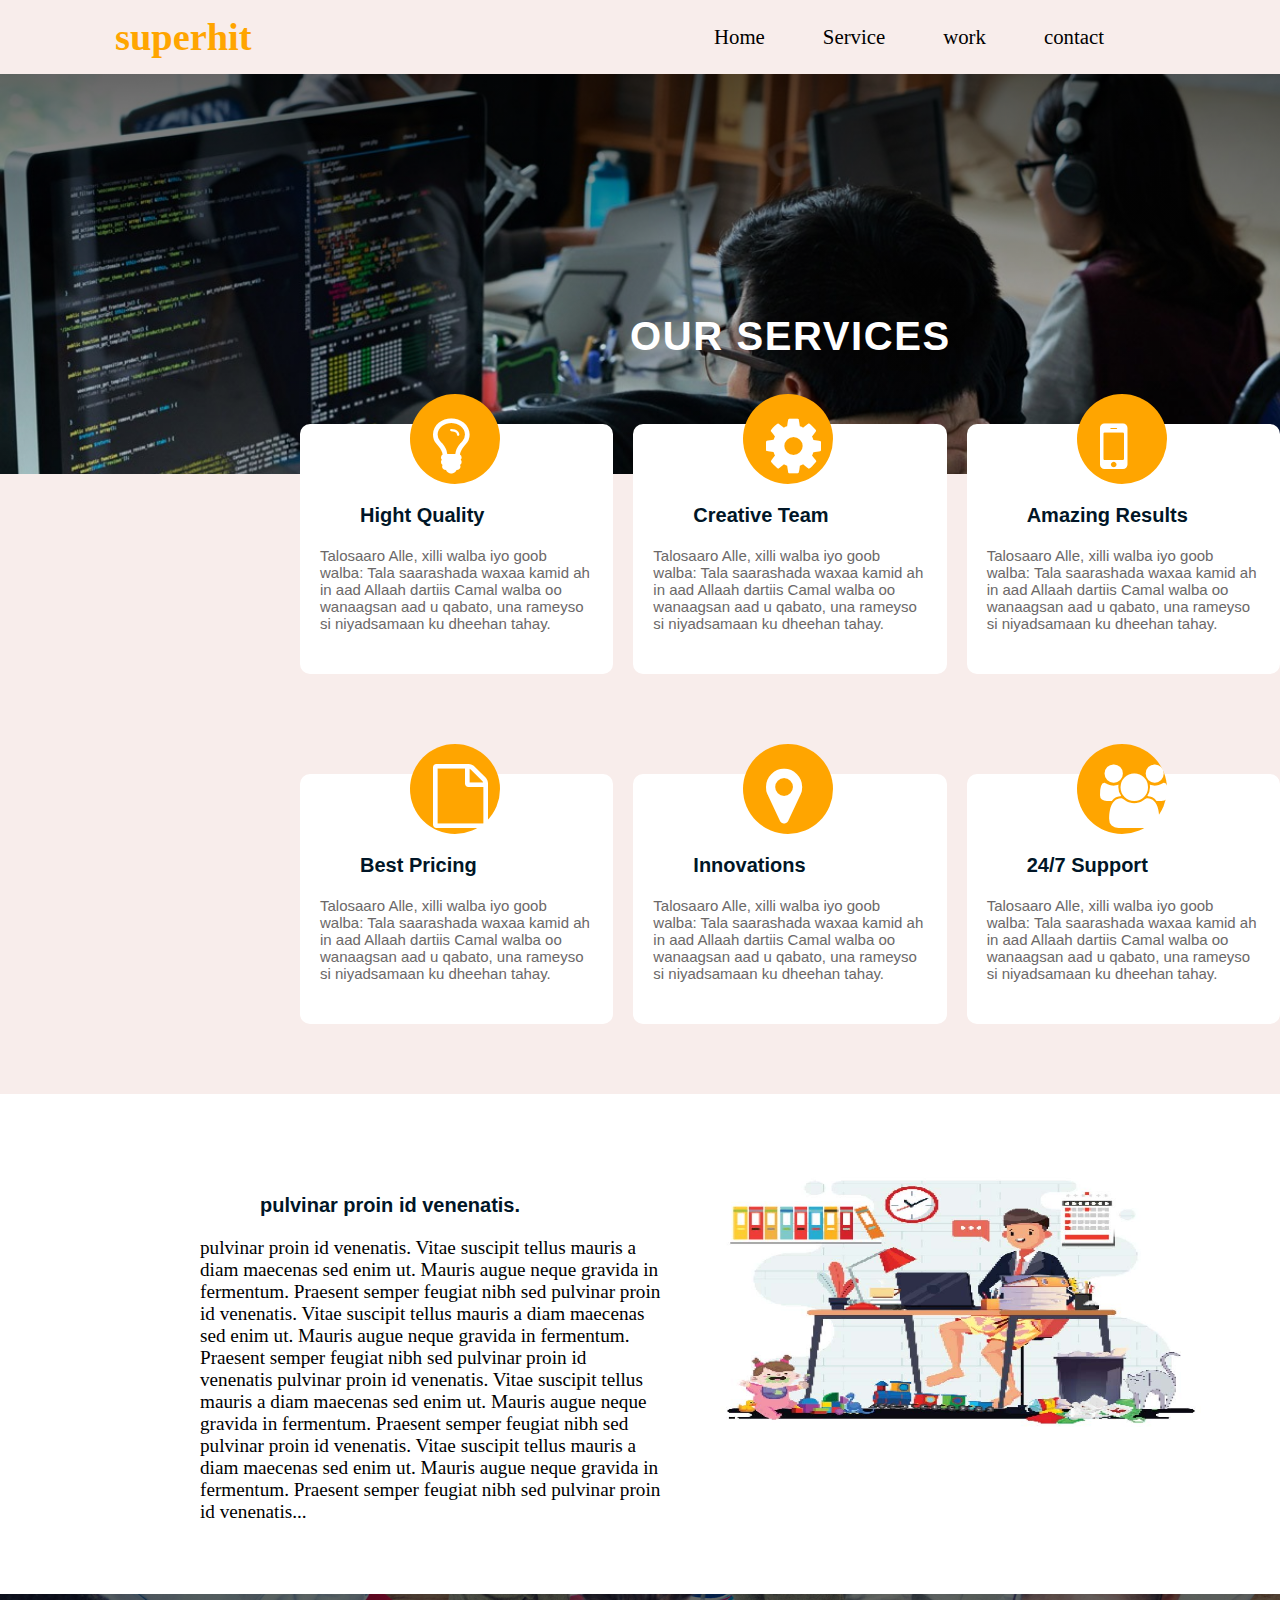
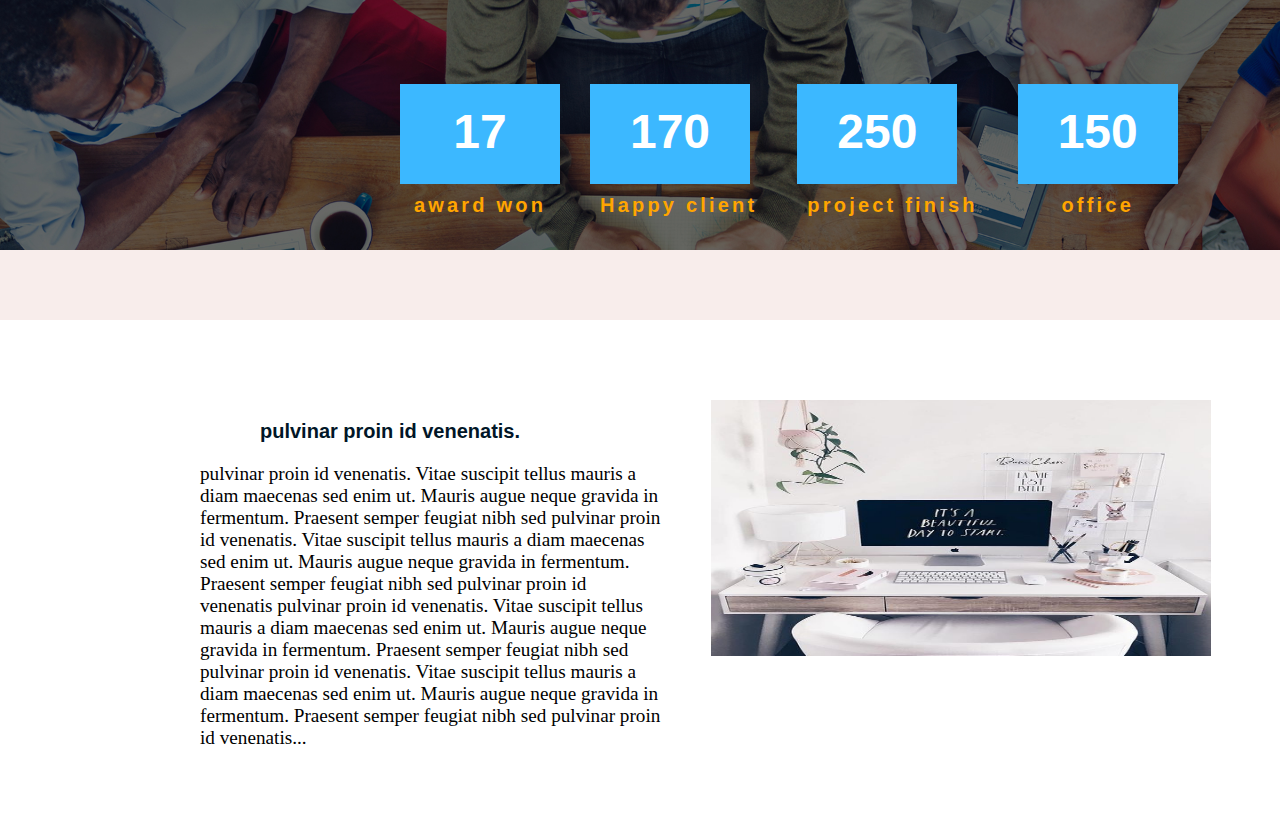
<file: superhit/index.html>
<!DOCTYPE html>
<html>
<head>
	<meta charset="utf-8">
	<meta name="viewport" content="width=device-width, initial-scale=1">
	<link rel="stylesheet" type="text/css" href="./css/style.css">
	<link rel="stylesheet" href="https://cdnjs.cloudflare.com/ajax/libs/font-awesome/4.7.0/css/font-awesome.min.css">
	<title>superhit</title>
</head>
<body>
	<nav class="navbar">
         <div class="logo"><h1>superhit</h1>

         </div>
         <a href="#" class="toggle-button">
         	<span class="bar"></span>
         	<span class="bar"></span>
         	<span class="bar"></span>
           </a>
           <div class="navbar-links">
           	<ul>
           		<li><a href="index.html">Home</a></li>
           		<li><a href="ourservice.html">Service</a></li>
                <li><a href="work.html">work</a></li>
                <li><a href="#">contact</a></li>
           	</ul>
           </div>
         </nav>
       

       <!--hero images-->
 <div class="hero">

  <h1 class="h1-hero">OUR SERVICES </h1>
 </div>


  <!---start box-card information sheikh-->
         <div class="container-box">
           <div class="box-card">
            <div class="box-card1">
            <div class="img">
            <i style="font-size:64px" class="fa">&#xf0eb;</i>
            </div>
            <h5 class="header1">Hight Quality</h5>
           <p>Talosaaro Alle, xilli walba iyo goob walba: Tala saarashada waxaa kamid ah in aad Allaah dartiis Camal walba oo wanaagsan aad u qabato, una rameyso si niyadsamaan ku dheehan tahay.</p>
            </div>

            <div class="box-card1">
            <div class="img">
            <i style="font-size: 64px; margin-right: 20px;" class="fa fa-cog" class="fa-cog"></i>
            </div>
            <h5 class="header1">Creative Team</h5>
           <p>Talosaaro Alle, xilli walba iyo goob walba: Tala saarashada waxaa kamid ah in aad Allaah dartiis Camal walba oo wanaagsan aad u qabato, una rameyso si niyadsamaan ku dheehan tahay.</p>
            </div>

            <div class="box-card1">
            <div class="img">
            <i style="font-size: 64px;" class="fa fa-mobile"></i>
            </div>
            <h5 class="header1">Amazing Results</h5>
           <p>Talosaaro Alle, xilli walba iyo goob walba: Tala saarashada waxaa kamid ah in aad Allaah dartiis Camal walba oo wanaagsan aad u qabato, una rameyso si niyadsamaan ku dheehan tahay.</p>
            </div>
           </div>
          </div>

           <div class="our-service">
           <div class="service-card">
            <div class="box-card1">
            <div class="img">
            <i style="font-size: 64px;" class="fa fa-file-o" ></i>
            </div>
            <h5 class="header1">Best Pricing</h5>
           <p>Talosaaro Alle, xilli walba iyo goob walba: Tala saarashada waxaa kamid ah in aad Allaah dartiis Camal walba oo wanaagsan aad u qabato, una rameyso si niyadsamaan ku dheehan tahay.</p>
            </div>

            <div class="box-card1">
            <div class="img">
            <i style="font-size:64px" class="fa fa-map-marker" ></i>
            </div>
            <h5 class="header1">Innovations</h5>
           <p>Talosaaro Alle, xilli walba iyo goob walba: Tala saarashada waxaa kamid ah in aad Allaah dartiis Camal walba oo wanaagsan aad u qabato, una rameyso si niyadsamaan ku dheehan tahay.</p>
            </div>

            <div class="box-card1">
            <div class="img">
            <i style="font-size:64px" class="fa fa-users" ></i>
            </div>
            <h5 class="header1">24/7 Support</h5>
           <p>Talosaaro Alle, xilli walba iyo goob walba: Tala saarashada waxaa kamid ah in aad Allaah dartiis Camal walba oo wanaagsan aad u qabato, una rameyso si niyadsamaan ku dheehan tahay.</p>
            </div>
           </div>
          </div>
           

            <div class="container-work">
           <div class="box-work">
            <div class="box-work1">
            <h5 class="header1"> pulvinar proin id venenatis.</h5>
           <p> pulvinar proin id venenatis.
Vitae suscipit tellus mauris a diam maecenas sed enim ut. Mauris augue neque gravida in fermentum. Praesent semper feugiat nibh sed pulvinar proin id venenatis.
Vitae suscipit tellus mauris a diam maecenas sed enim ut. Mauris augue neque gravida in fermentum. Praesent semper feugiat nibh sed pulvinar proin id venenatis
 pulvinar proin id venenatis.
Vitae suscipit tellus mauris a diam maecenas sed enim ut. Mauris augue neque gravida in fermentum. Praesent semper feugiat nibh sed pulvinar proin id venenatis.
Vitae suscipit tellus mauris a diam maecenas sed enim ut. Mauris augue neque gravida in fermentum. Praesent semper feugiat nibh sed pulvinar proin id venenatis...</p>
            </div>

            <div class="box-work2">
            <div class="side-img">
            <img src="./img/2189017-image-1585766197.jpg">
            </div>
           
            </div>
        </div>
    </div>
   <div class="container-small">
   	<div class="row-small">
   		<div class="colm1">
   		<div class="box-word">
        <h1 class="word">17</h1>
    </div>
        <p class="text-word">award won</p>
       </div>
       <div class="colm2">
       	<div class="box-hpy">
       <h1 class="Happy ">170</h1>
   </div>
        <p class="text-Happy ">Happy client</p>
       </div>
       <div class="colm3">
       	<div class="box-project">
       <h1 class="project">250</h1>
   </div>
        <p class="text-project">project finish</p>
       </div>
       <div class="colm4">
       	<div class="box-office">
       <h1 class="office">150</h1>
   </div>
        <p class="text-office">office</p>
       </div>
   </div>
</div>
 <div class="container-work">
           <div class="box-work">
            <div class="box-work1">
            <h5 class="header1"> pulvinar proin id venenatis.</h5>
           <p> pulvinar proin id venenatis.
Vitae suscipit tellus mauris a diam maecenas sed enim ut. Mauris augue neque gravida in fermentum. Praesent semper feugiat nibh sed pulvinar proin id venenatis.
Vitae suscipit tellus mauris a diam maecenas sed enim ut. Mauris augue neque gravida in fermentum. Praesent semper feugiat nibh sed pulvinar proin id venenatis
 pulvinar proin id venenatis.
Vitae suscipit tellus mauris a diam maecenas sed enim ut. Mauris augue neque gravida in fermentum. Praesent semper feugiat nibh sed pulvinar proin id venenatis.
Vitae suscipit tellus mauris a diam maecenas sed enim ut. Mauris augue neque gravida in fermentum. Praesent semper feugiat nibh sed pulvinar proin id venenatis...</p>
            </div>
            <div class="box-work2">
            <div class="side-img">
            <img src="./img/058310e86419ff487a17a83259c206c4.jpg">
            </div>
           
            </div>


<script src="./js/javascript.js"></script>
</body>
</html>
</file>
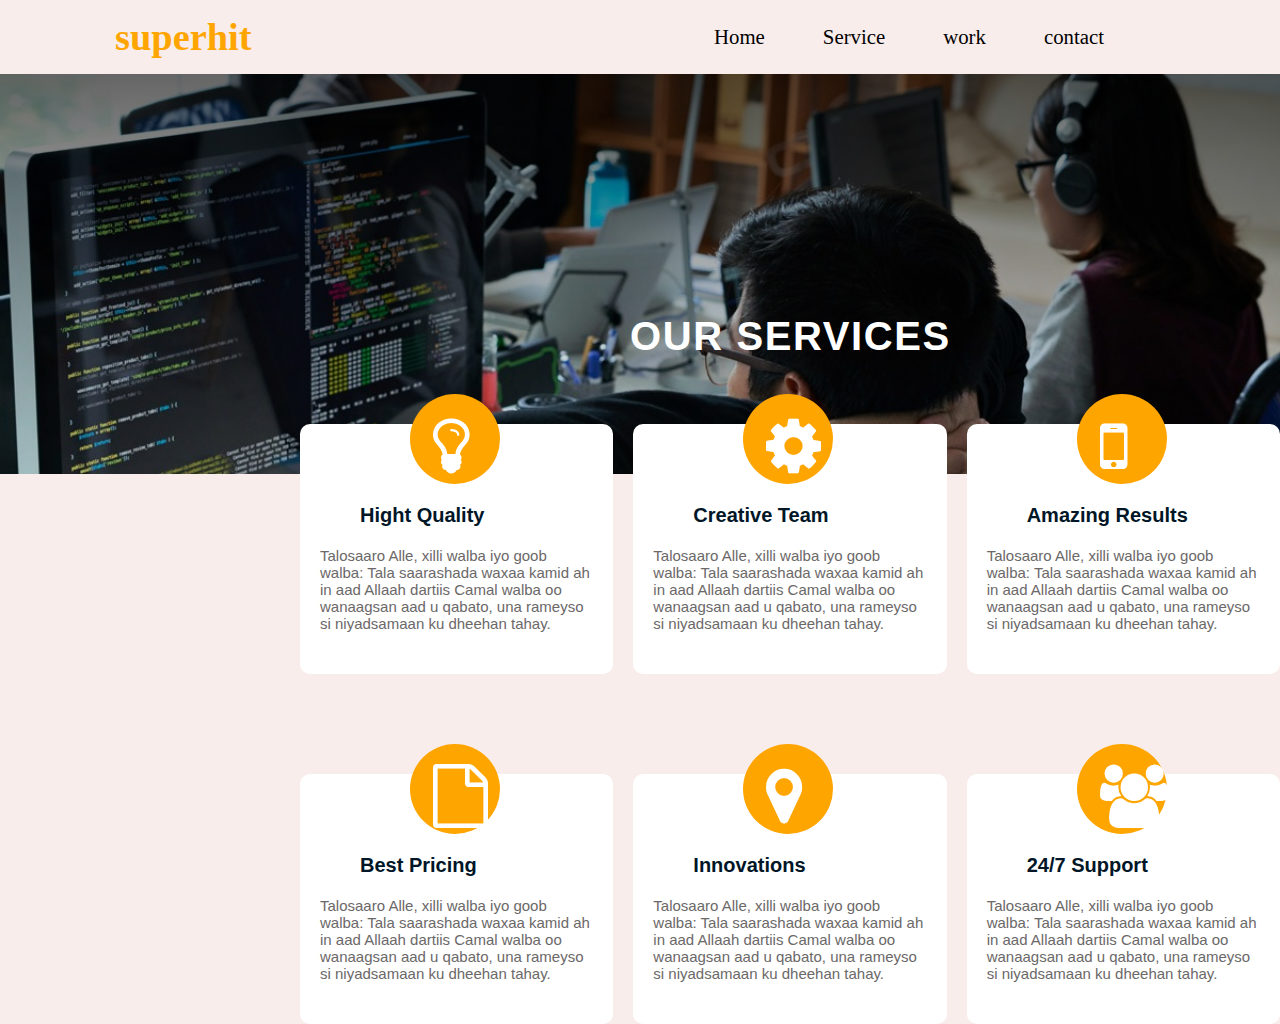
<file: superhit/ourservice.html>
<!DOCTYPE html>
<html>
<head>
	<meta charset="utf-8">
	<meta name="viewport" content="width=device-width, initial-scale=1">
	<link rel="stylesheet" type="text/css" href="./css/style.css">
	<link rel="stylesheet" href="https://cdnjs.cloudflare.com/ajax/libs/font-awesome/4.7.0/css/font-awesome.min.css">
	<title>superhit</title>
</head>
<body>
	<nav class="navbar">
         <div class="logo"><h1>superhit</h1>

         </div>
         <a href="#" class="toggle-button">
         	<span class="bar"></span>
         	<span class="bar"></span>
         	<span class="bar"></span>
           </a>
           <div class="navbar-links">
           	<ul>
           		<li><a href="index.html">Home</a></li>
           		<li><a href="ourservice.html">Service</a></li>
                <li><a href="work.html">work</a></li>
                <li><a href="#">contact</a></li>
           	</ul>
           </div>
         </nav>
             <!--hero images-->
 <div class="hero">

  <h1 class="h1-hero">OUR SERVICES </h1>
 </div>
 <!---start box-card information sheikh-->
         <div class="container-box">
           <div class="box-card">
            <div class="box-card1">
            <div class="img">
            <i style="font-size:64px" class="fa">&#xf0eb;</i>
            </div>
            <h5 class="header1">Hight Quality</h5>
           <p>Talosaaro Alle, xilli walba iyo goob walba: Tala saarashada waxaa kamid ah in aad Allaah dartiis Camal walba oo wanaagsan aad u qabato, una rameyso si niyadsamaan ku dheehan tahay.</p>
            </div>

            <div class="box-card1">
            <div class="img">
            <i style="font-size: 64px; margin-right: 20px;" class="fa fa-cog" class="fa-cog"></i>
            </div>
            <h5 class="header1">Creative Team</h5>
           <p>Talosaaro Alle, xilli walba iyo goob walba: Tala saarashada waxaa kamid ah in aad Allaah dartiis Camal walba oo wanaagsan aad u qabato, una rameyso si niyadsamaan ku dheehan tahay.</p>
            </div>

            <div class="box-card1">
            <div class="img">
            <i style="font-size: 64px;" class="fa fa-mobile"></i>
            </div>
            <h5 class="header1">Amazing Results</h5>
           <p>Talosaaro Alle, xilli walba iyo goob walba: Tala saarashada waxaa kamid ah in aad Allaah dartiis Camal walba oo wanaagsan aad u qabato, una rameyso si niyadsamaan ku dheehan tahay.</p>
            </div>
           </div>
          </div>

           <div class="our-service">
           <div class="service-card">
            <div class="box-card1">
            <div class="img">
            <i style="font-size: 64px;" class="fa fa-file-o" ></i>
            </div>
            <h5 class="header1">Best Pricing</h5>
           <p>Talosaaro Alle, xilli walba iyo goob walba: Tala saarashada waxaa kamid ah in aad Allaah dartiis Camal walba oo wanaagsan aad u qabato, una rameyso si niyadsamaan ku dheehan tahay.</p>
            </div>

            <div class="box-card1">
            <div class="img">
            <i style="font-size:64px" class="fa fa-map-marker" ></i>
            </div>
            <h5 class="header1">Innovations</h5>
           <p>Talosaaro Alle, xilli walba iyo goob walba: Tala saarashada waxaa kamid ah in aad Allaah dartiis Camal walba oo wanaagsan aad u qabato, una rameyso si niyadsamaan ku dheehan tahay.</p>
            </div>

            <div class="box-card1">
            <div class="img">
            <i style="font-size:64px" class="fa fa-users" ></i>
            </div>
            <h5 class="header1">24/7 Support</h5>
           <p>Talosaaro Alle, xilli walba iyo goob walba: Tala saarashada waxaa kamid ah in aad Allaah dartiis Camal walba oo wanaagsan aad u qabato, una rameyso si niyadsamaan ku dheehan tahay.</p>
            </div>
           </div>
          </div>
          <script src="./js/javascript.js"></script>
</body>
</html>
</file>
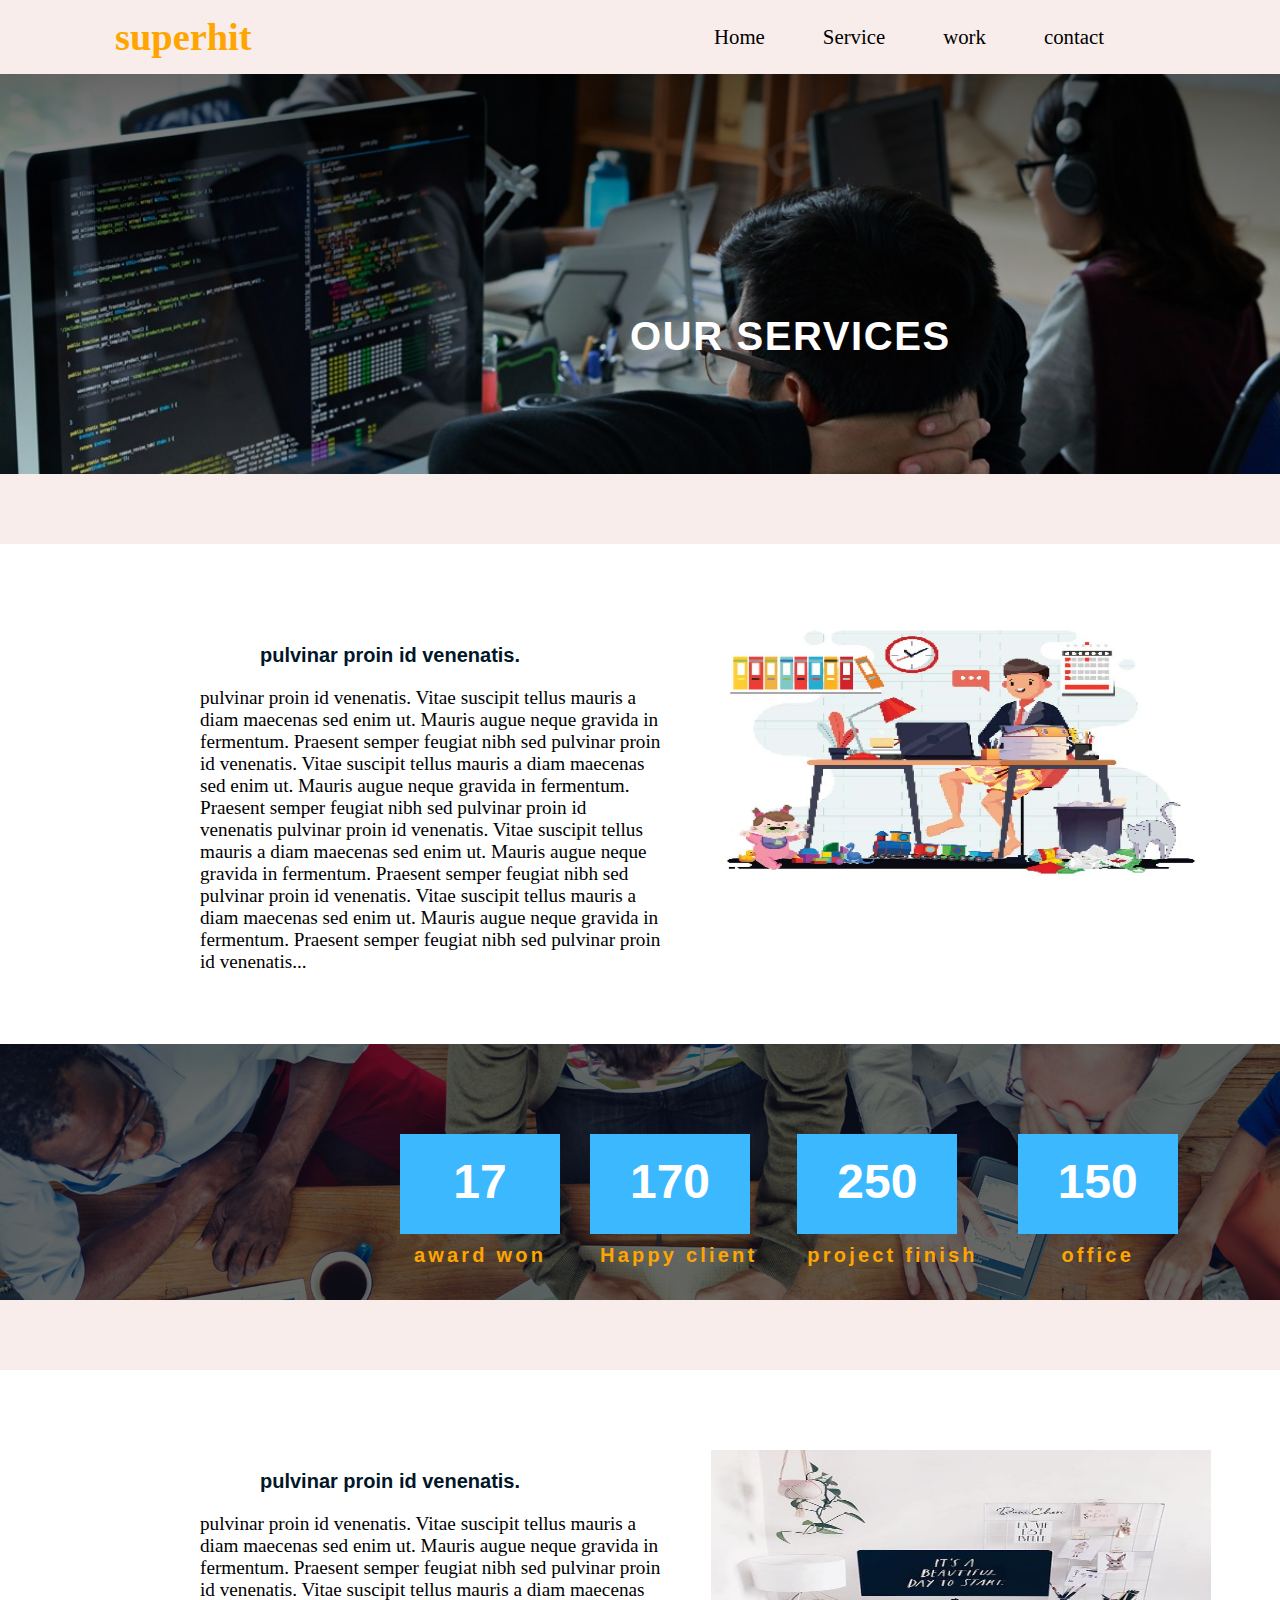
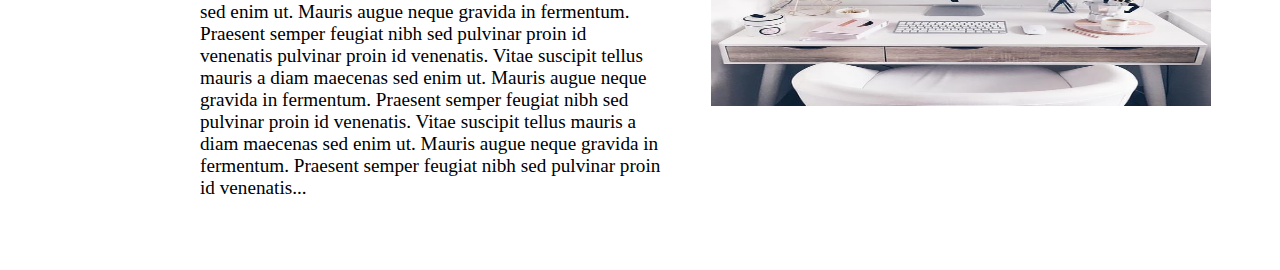
<file: superhit/work.html>
<!DOCTYPE html>
<html>
<head>
	<meta charset="utf-8">
	<meta name="viewport" content="width=device-width, initial-scale=1">
	<link rel="stylesheet" type="text/css" href="./css/style.css">
	<link rel="stylesheet" href="https://cdnjs.cloudflare.com/ajax/libs/font-awesome/4.7.0/css/font-awesome.min.css">
	<title>superhit</title>
</head>
<body>
	<nav class="navbar">
         <div class="logo"><h1>superhit</h1>

         </div>
         <a href="#" class="toggle-button">
         	<span class="bar"></span>
         	<span class="bar"></span>
         	<span class="bar"></span>
           </a>
           <div class="navbar-links">
           	<ul>
           		<li><a href="index.html">Home</a></li>
           		<li><a href="ourservice.html">Service</a></li>
                <li><a href="work.html">work</a></li>
                <li><a href="#">contact</a></li>
           	</ul>
           </div>
         </nav>
             <!--hero images-->
 <div class="hero">

  <h1 class="h1-hero">OUR SERVICES </h1>
 </div>
 
            <div class="container-work">
           <div class="box-work">
            <div class="box-work1">
            <h5 class="header1"> pulvinar proin id venenatis.</h5>
           <p> pulvinar proin id venenatis.
Vitae suscipit tellus mauris a diam maecenas sed enim ut. Mauris augue neque gravida in fermentum. Praesent semper feugiat nibh sed pulvinar proin id venenatis.
Vitae suscipit tellus mauris a diam maecenas sed enim ut. Mauris augue neque gravida in fermentum. Praesent semper feugiat nibh sed pulvinar proin id venenatis
 pulvinar proin id venenatis.
Vitae suscipit tellus mauris a diam maecenas sed enim ut. Mauris augue neque gravida in fermentum. Praesent semper feugiat nibh sed pulvinar proin id venenatis.
Vitae suscipit tellus mauris a diam maecenas sed enim ut. Mauris augue neque gravida in fermentum. Praesent semper feugiat nibh sed pulvinar proin id venenatis...</p>
            </div>

            <div class="box-work2">
            <div class="side-img">
            <img src="./img/2189017-image-1585766197.jpg">
            </div>
           
            </div>
        </div>
    </div>
   <div class="container-small">
    <div class="row-small">
        <div class="colm1">
        <div class="box-word">
        <h1 class="word">17</h1>
    </div>
        <p class="text-word">award won</p>
       </div>
       <div class="colm2">
        <div class="box-hpy">
       <h1 class="Happy ">170</h1>
   </div>
        <p class="text-Happy ">Happy client</p>
       </div>
       <div class="colm3">
        <div class="box-project">
       <h1 class="project">250</h1>
   </div>
        <p class="text-project">project finish</p>
       </div>
       <div class="colm4">
        <div class="box-office">
       <h1 class="office">150</h1>
   </div>
        <p class="text-office">office</p>
       </div>
   </div>
</div>
 <div class="container-work">
           <div class="box-work">
            <div class="box-work1">
            <h5 class="header1"> pulvinar proin id venenatis.</h5>
           <p> pulvinar proin id venenatis.
Vitae suscipit tellus mauris a diam maecenas sed enim ut. Mauris augue neque gravida in fermentum. Praesent semper feugiat nibh sed pulvinar proin id venenatis.
Vitae suscipit tellus mauris a diam maecenas sed enim ut. Mauris augue neque gravida in fermentum. Praesent semper feugiat nibh sed pulvinar proin id venenatis
 pulvinar proin id venenatis.
Vitae suscipit tellus mauris a diam maecenas sed enim ut. Mauris augue neque gravida in fermentum. Praesent semper feugiat nibh sed pulvinar proin id venenatis.
Vitae suscipit tellus mauris a diam maecenas sed enim ut. Mauris augue neque gravida in fermentum. Praesent semper feugiat nibh sed pulvinar proin id venenatis...</p>
            </div>
            <div class="box-work2">
            <div class="side-img">
            <img src="./img/058310e86419ff487a17a83259c206c4.jpg">
            </div>
           
            </div>
          <script src="./js/javascript.js"></script>
</body>
</html>
</file>
<file: superhit/css/style.css>
*{
	margin: 0;
	padding: 0;
	box-sizing: border-box;
}
body{
	font-family: roboto;
	font-size: 1.2rem;
	font-weight: 300;
	background-color:#f8edeb ;
}
.navbar{
	max-width: 90vw;
	height: fit-content;
	padding: 15px;
	margin: 10 auto;
	display: flex;
	justify-content: space-between;
	flex-wrap: wrap;
}
.logo,img{
	display: flex;
	flex-direction: column;
	border: none;

}  .logo{
	width: 300px;
	margin-left: 200px;
	display: block;
}


h2{
	font-weight: 300;
}
.navbar-links ul{
	display: flex;
	list-style-type: none;
}
.navbar-links ul li a{
	text-decoration: none;
	color: black;
    font-size: 1.3rem;
    padding: 15px;
    margin-right: 8px;
}

.navbar-links ul li{
	padding: 10px;
}
.navbar-links ul li .login-btn{
     background-color: #025E0D;
     color: white;
     border-radius: 10px;
}
  .toggle-button{
  margin-top: 20px;
  position: absolute;
  top: .75rem;
  right: 1rem;
  display: none;
  flex-direction: column;
  justify-content: space-between;
  width: 30px;
  height: 21px;
}

.toggle-button .bar{
  height: 3px;
  width: 100%;
  color: black;
  background-color: black;
  border-radius: 10px;
}
   

 .login-btn:hover{
   background-color: black;
     color:white;
}
/*global*/
.logo{
	margin-left: 100px;
    color: orange;
}
.logo-text{
  color: darkgreen;
  font-weight: 500;
  text-align: center;
  justify-content: center;
}

a{
	text-decoration: none;
}

.hero{
	background:linear-gradient(rgb(0,0,0,0.6),rgb(0, 0, 0,0.0)), url(../img/web_dev_pillar_page.jpg);
	background-repeat: no-repeat;
	background-size: cover;
	object-fit: cover;
	object-position: right;
	background-image: linear-grandient(315deg, #fce6b4);
	flex-basis:30%;
	height: 400px;
	display: flex;
	 flex-direction: column;
	 object-position: bottom;
	
	
	 
}
.h1-hero {
	font-family: arial;
	font-weight: bold;
	letter-spacing: 0.1rem;
	word-wrap: break-word;
	margin-left: 630px;
	margin-top: 240px;
	color: white;
	font-size: 40px;
	flex-wrap: wrap;
}

.container-box{
   max-width: 90vw;
   margin-left: 250px;
   margin-top: -50px;

}   
    .box-card{
     display: flex;
      grid-gap: 20px;
      margin-left: 50px;
    }  

      .box-card1{
      	background-color: white;
      	border-radius: 10px;
      	font-size: 20px;
      	width: 320px;
      	height: 250px;

      }  
      .img{
      	margin-left: 110px;
        background-color: orange;
        width: 90px;
        height: 90px;
        border-radius: 50%;
        margin-top: -30px;  
      } i,.fa{
      	color: white;
      	margin-left: 23px;
      	margin-top: 20px;
      	font-size: 170px;
      } 
      {
      	color: white;
      	margin-left: 23px;
      	margin-top: 20px;
      	font-size: 170px;
      } 
      .box-card1 p{
      margin-top: -20px;
      padding: 20px;
       font-size: 15px;
       font-family: 'Open Sans', sans-serif;
       color: #6B6868;

      }
      .header1{
       margin-left: 40px;
      padding: 20px;
       font-size: 20px;
       font-family: 'Open Sans', sans-serif;
       color: #011627;
      }
      


      .our-service{
   max-width: 90vw;
   margin-left: 250px;
   margin-top: -50px;
   margin-top: 100px;

}   
    .service-card{
     display: flex;
      grid-gap: 20px;
      margin-left: 50px;
    }  

      .box-card1{
      	background-color: white;
      	border-radius: 10px;
      	font-size: 20px;
      	width: 320px;
      	height: 250px;

      }  
      .img{
      	margin-left: 110px;
        background-color: orange;
        width: 90px;
        height: 90px;
        border-radius: 50%;
        margin-top: -30px;
       
        
      }
       
      .box-card1 p{
      margin-top: -20px;
      padding: 20px;
       font-size: 15px;
       font-family: 'Open Sans', sans-serif;
       color: #6B6868;

      }
      .header1{
       margin-left: 40px;
      padding: 20px;
       font-size: 20px;
       font-family: 'Open Sans', sans-serif;
       color: #011627;
      }
      .box-card2 p{
       font-size: 15px;
       font-family: 'Open Sans', sans-serif;
       color: #011627;
      }
      .box-card3 p{
       font-size: 15px;
       font-family: 'Open Sans', sans-serif;
       color: #011627;
      }

      .box-card2{
      	background-color: white;
      	font-size: 20px;
      	font-family: 'Open Sans', sans-serif;
      	width: 320px;
      	height: 313px;
      }
      .box-card3{
      	background-color: white;
      	font-size: 20px;
      	font-family: 'Open Sans', sans-serif;
      	width: 320px;
      	height: 313px;
      }
      .box-card4 p{
       font-size: 15px;
       font-family: 'Open Sans', sans-serif;
       color: #011627;
      }
      .box-card4{
      	background-color: #cdb4db;
      	font-size: 20px;
      	font-family: 'Open Sans', sans-serif;
      	width: 100%;
      	padding: 20px;
      }




/*end section box-card*/
.container-work{
	width:100%;
	background-color: white;
	position: relative;
	
}.box-work{
	display: flex;
	grid-gap: 50px;
	margin-top: 70px;
	width: 90%;
	margin-left: 200px;
}
.box-work1{
	width: 40%;
	margin-top: 80px;
}
.box-work2{
	width: 182px;
	height: 400px;
	margin-top: 100px;
}

.side-img img{
	width: 500px;
	height: 20vw;
	margin-top: -20px;
	
	} .container-small{
		width: 100%;
		height: 20VW;
		background: url(../img/artificial-intelligence.jpg);
		background-size: cover;
		background-repeat: no-repeat;
	}
	.row-small{
		display: flex;
		grid-gap: 30px;
		margin-left: 400px;
		width: 100%;
	}
	.colm1,.colm2,.colm3,.colm4{
		margin-top: 90PX;
	}
	.box-word{
		background-color: #3CB8FF;
		width: 160px;
		height: 100px;
	}
	.word{
		font-family: arial;
		font-size: 48px;
		padding: 20px;
		color: white;
		text-align: center;
	}
  .text-word{
  	font-family: arial;
  	font-weight: bold;
  	font-size: 20px;
  	text-align: center;
  	letter-spacing: 0.2rem;
  	padding: 10px;
  	color: orange;
  	font-weight: bold;
  }

	.box-hpy{
		background-color: #3CB8FF;
		width: 160px;
		height: 100px;

	}
	 .Happy {
		font-family: arial;
		font-size: 48px;
		padding: 20px;
		color: white;
		text-align: center;
	}

	.text-Happy{
  	font-family: arial;
  	font-weight: bold;
  	font-size: 20px;
  	text-align: center;
  	letter-spacing: 0.2rem;
  	padding: 10px;
  	color: orange;
  	font-weight: bold;
  }
	.box-project{
		background-color: #3CB8FF;
		width: 160px;
		height: 100px;

	}
	 .project {
		font-family: arial;
		font-size: 48px;
		padding: 20px;
		color: white;
		text-align: center;
	}

	.text-project{
  	font-family: arial;
  	font-weight: bold;
  	font-size: 20px;
  	text-align: center;
  	letter-spacing: 0.2rem;
  	padding: 10px;
  	color: orange;
  	font-weight: bold;
  }
	.box-office{
		background-color: #3CB8FF;
		width: 160px;
		height: 100px;

	}
	 .office {
		font-family: arial;
		font-size: 48px;
		padding: 20px;
		color: white;
		text-align: center;
	}

	.text-office{
  	font-family: arial;
  	font-weight: bold;
  	font-size: 20px;
  	text-align: center;
  	letter-spacing: 0.2rem;
  	padding: 10px;
  	color: orange;
  	font-weight: bold;
  }
</file>
